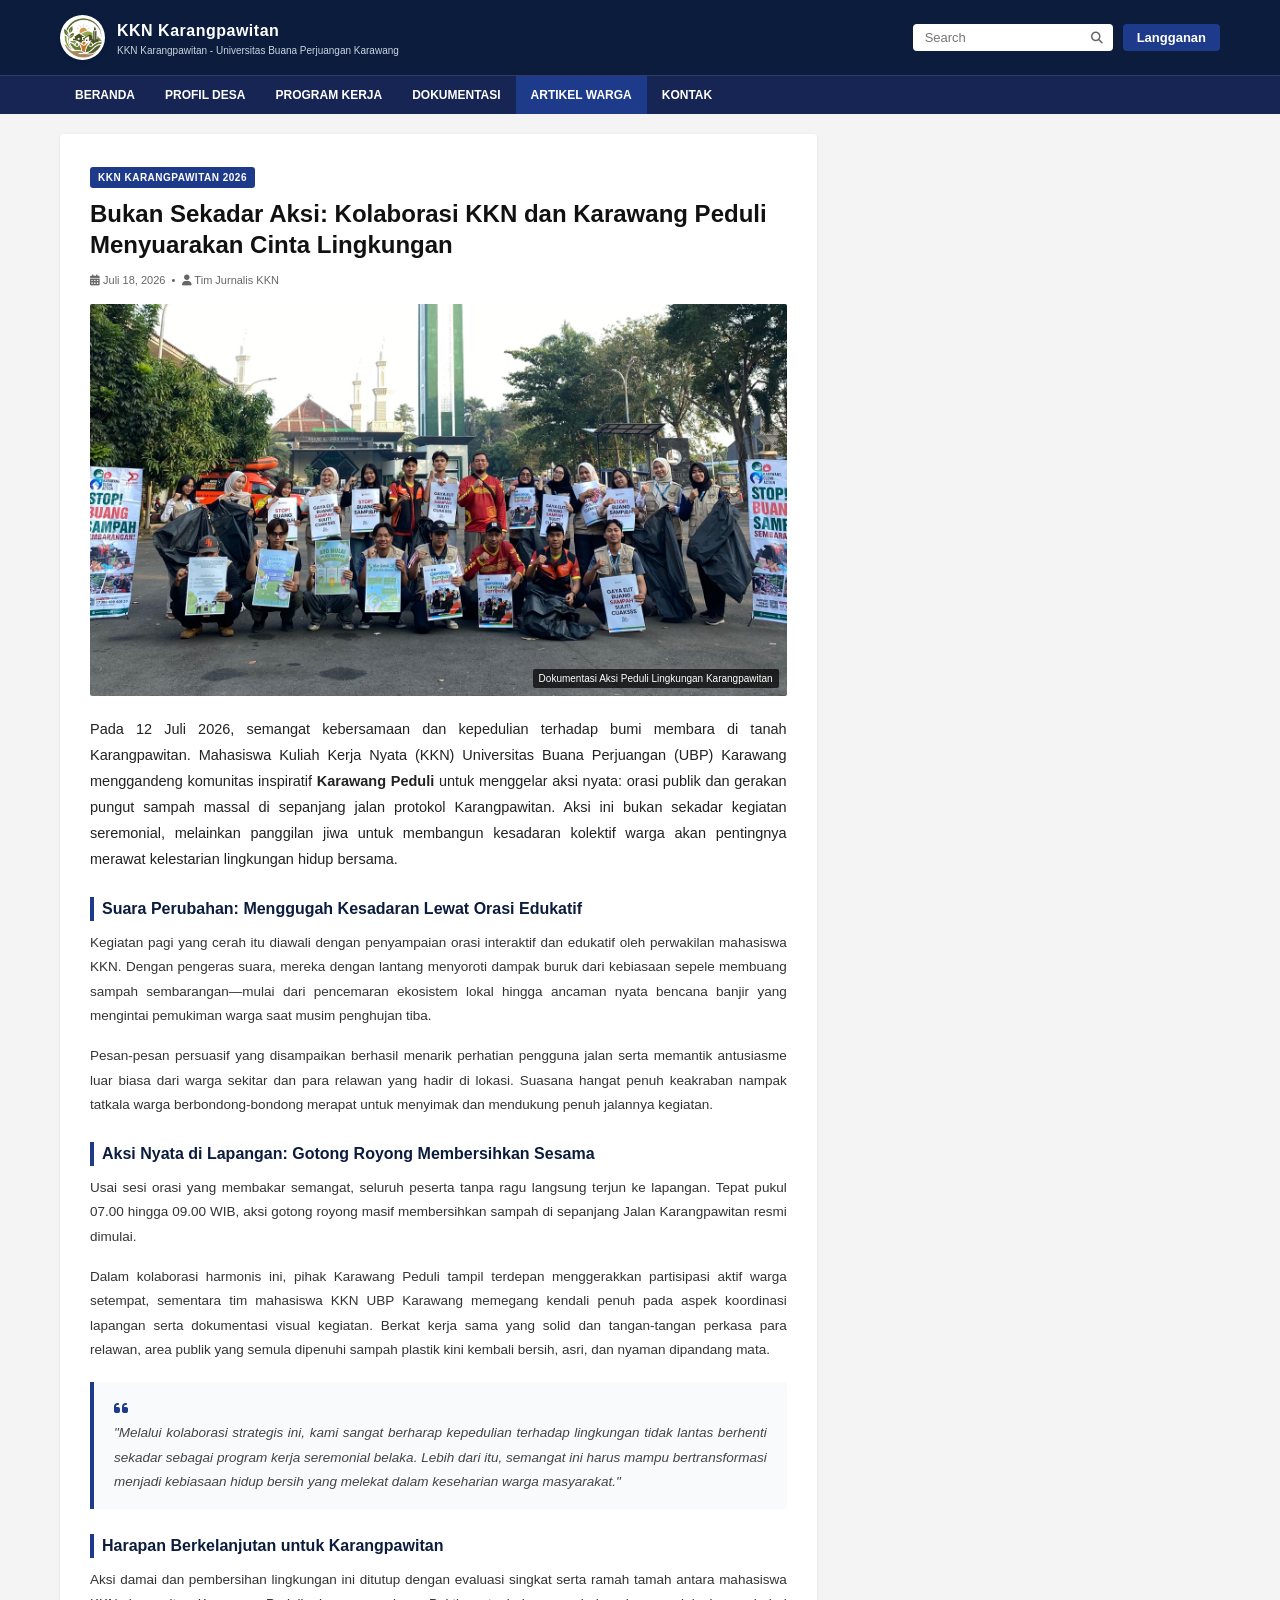
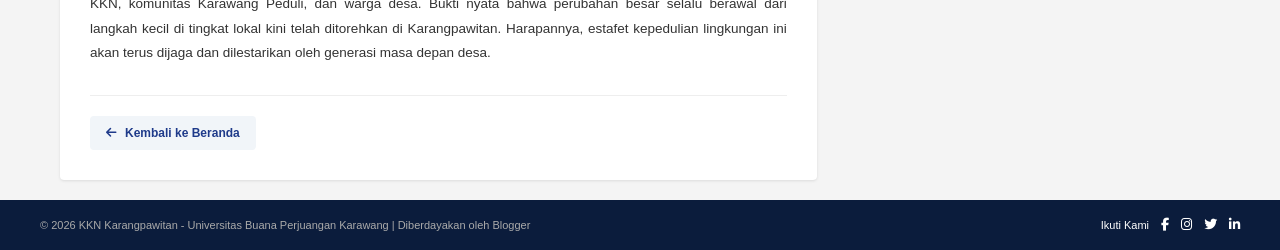
<file: kca.html>
<!DOCTYPE html>
<html lang="id">
<head>
    <meta charset="UTF-8">
    <meta name="viewport" content="width=device-width, initial-scale=1.0">
    <title>Bukan Sekadar Aksi: Kolaborasi KKN dan Karawang Peduli Menyuarakan Cinta Lingkungan - KKN Karangpawitan</title>
    <link rel="stylesheet" href="https://cdnjs.cloudflare.com/ajax/libs/font-awesome/6.4.0/css/all.min.css">
    <!-- Menghubungkan ke file CSS terpisah -->
    <link rel="stylesheet" href="CSS/kca.css">
</head>
<style>
    /* RESET & GLOBAL STYLES */
* {
    margin: 0;
    padding: 0;
    box-sizing: border-box;
    font-family: 'Segoe UI', Tahoma, Geneva, Verdana, sans-serif;
}

body {
    background-color: #f4f4f4;
    color: #333;
    line-height: 1.5;
}

/* HEADER & NAVBAR */
header {
    background-color: #0b1c3c;
    color: white;
}

.header-top {
    max-width: 1200px;
    margin: 0 auto;
    display: flex;
    justify-content: space-between;
    align-items: center;
    padding: 15px 20px;
    flex-wrap: wrap;
    gap: 15px;
}

.logo-area {
    display: flex;
    align-items: center;
    gap: 12px;
}

.logo-area .logo-img {
    width: 45px;
    height: 45px;
    object-fit: contain;
    border-radius: 50%;
    background-color: #fff;
    padding: 2px;
    box-shadow: 0 2px 4px rgba(0, 0, 0, 0.1);
}

.logo-text h1 {
    font-size: 16px;
    font-weight: bold;
    color: #ffffff;
    letter-spacing: 0.5px;
    margin-bottom: 2px;
}

.logo-text p {
    font-size: 10px;
    color: #cbd5e1;
    line-height: 1.2;
}

.search-lang {
    display: flex;
    align-items: center;
    gap: 10px;
    flex-wrap: wrap;
}

.search-box {
    position: relative;
}

.search-box input {
    padding: 6px 30px 6px 12px;
    border-radius: 4px;
    border: none;
    font-size: 13px;
    width: 200px;
    background: #fff;
}

.search-box i {
    position: absolute;
    right: 10px;
    top: 50%;
    transform: translateY(-50%);
    color: #666;
    font-size: 12px;
}

.btn-langganan {
    background-color: #1e3a8a;
    color: white;
    border: none;
    padding: 6px 14px;
    border-radius: 4px;
    font-size: 13px;
    cursor: pointer;
    font-weight: 600;
}

nav {
    background-color: #172554;
    border-top: 1px solid rgba(255, 255, 255, 0.1);
    overflow-x: auto;
}

.nav-links {
    max-width: 1200px;
    margin: 0 auto;
    display: flex;
    list-style: none;
    padding: 0 20px;
    white-space: nowrap;
}

.nav-links li a {
    display: block;
    color: white;
    padding: 10px 15px;
    text-decoration: none;
    font-size: 12px;
    font-weight: 600;
    transition: background 0.3s;
}

.nav-links li.active a, .nav-links li a:hover {
    background-color: #1e3a8a;
}

/* MAIN CONTAINER */
.container {
    max-width: 1200px;
    margin: 20px auto;
    padding: 0 20px;
}

/* MAIN ARTICLE */
.main-article {
    background: white;
    padding: 20px;
    border-radius: 4px;
    box-shadow: 0 1px 3px rgba(0,0,0,0.1);
}

.main-article h2 {
    font-size: 20px;
    color: #111;
    margin-bottom: 8px;
    line-height: 1.3;
}

.article-meta {
    font-size: 11px;
    color: #666;
    margin-bottom: 15px;
}

.article-img-container {
    position: relative;
    margin-bottom: 15px;
}

.article-img-container img {
    width: 100%;
    height: auto;
    max-height: 450px;
    object-fit: cover;
    border-radius: 2px;
    display: block;
}

.img-caption-tag {
    position: absolute;
    bottom: 8px;
    right: 8px;
    background: rgba(0, 0, 0, 0.7);
    color: white;
    font-size: 10px;
    padding: 2px 6px;
    border-radius: 2px;
}

.article-desc-title {
    font-size: 14px;
    font-weight: bold;
    margin-bottom: 8px;
    color: #222;
}

.article-snippet {
    font-size: 12px;
    color: #444;
    line-height: 1.6;
}

/* BOTTOM SECTION */
.bottom-section {
    max-width: 1200px;
    margin: 0 auto 30px auto;
    padding: 0 20px;
}

.bottom-section h3 {
    font-size: 16px;
    margin-bottom: 15px;
    color: #111;
}

.grid-news {
    display: grid;
    grid-template-columns: repeat(5, 1fr);
    gap: 15px;
}

.news-card {
    background: white;
    border-radius: 4px;
    overflow: hidden;
    box-shadow: 0 1px 3px rgba(0,0,0,0.1);
}

.news-card img {
    width: 100%;
    height: 90px;
    object-fit: cover;
    display: block;
}

.news-card-content {
    padding: 10px;
}

.news-card-content h4 {
    font-size: 11px;
    line-height: 1.3;
    color: #222;
}

/* FOOTER */
footer {
    background-color: #0b1c3c;
    color: #aaa;
    padding: 15px 20px;
    font-size: 11px;
}

.footer-content {
    max-width: 1200px;
    margin: 0 auto;
    display: flex;
    justify-content: space-between;
    align-items: center;
    flex-wrap: wrap;
    gap: 10px;
}

.social-icons {
    display: flex;
    gap: 12px;
    align-items: center;
}

.social-icons span {
    color: #fff;
}

.social-icons a {
    color: #fff;
    text-decoration: none;
    font-size: 13px;
}

/* DETAIL PAGE SPECIFIC STYLES */
.detail-container {
    display: grid;
    grid-template-columns: 2fr 1fr;
    gap: 25px;
    align-items: start;
}

.article-detail {
    background: white;
    padding: 30px;
    border-radius: 4px;
    box-shadow: 0 1px 3px rgba(0,0,0,0.1);
}

.article-category-tag {
    display: inline-block;
    background-color: #1e3a8a;
    color: white;
    font-size: 10px;
    font-weight: bold;
    padding: 3px 8px;
    border-radius: 3px;
    margin-bottom: 10px;
    letter-spacing: 0.5px;
}

.article-detail h2 {
    font-size: 24px;
    color: #111;
    margin-bottom: 12px;
}

.article-content-body {
    margin-top: 20px;
}

.article-content-body p {
    font-size: 13.5px;
    color: #333;
    line-height: 1.8;
    margin-bottom: 16px;
    text-align: justify;
}

.article-content-body h3 {
    font-size: 16px;
    color: #0b1c3c;
    margin: 25px 0 10px 0;
    border-left: 4px solid #1e3a8a;
    padding-left: 8px;
}

.lead-paragraph {
    font-size: 14.5px !important;
    font-weight: 500;
    color: #222 !important;
}

.highlight-quote {
    background: #f8fafc;
    border-left: 4px solid #1e3a8a;
    padding: 15px 20px;
    margin: 20px 0;
    border-radius: 0 4px 4px 0;
}

.highlight-quote p {
    font-style: italic;
    color: #444;
    margin: 0 !important;
}

.highlight-quote i {
    color: #1e3a8a;
    font-size: 16px;
    margin-bottom: 5px;
}

.back-to-home {
    margin-top: 30px;
    padding-top: 20px;
    border-top: 1px solid #eee;
}

.btn-back {
    display: inline-flex;
    align-items: center;
    gap: 8px;
    background-color: #f1f5f9;
    color: #1e3a8a;
    padding: 8px 16px;
    border-radius: 4px;
    font-size: 12px;
    font-weight: 600;
    text-decoration: none;
    transition: background 0.3s;
}

.btn-back:hover {
    background-color: #e2e8f0;
}

/* RESPONSIVE BREAKPOINTS */
@media screen and (max-width: 992px) {
    .detail-container {
        grid-template-columns: 1fr;
    }
}

@media screen and (max-width: 600px) {
    .header-top {
        flex-direction: column;
        align-items: flex-start;
    }

    .search-lang {
        width: 100%;
        justify-content: space-between;
    }

    .search-box input {
        width: 100%;
    }
}
</style>
<body>

    <!-- Header & Navigasi -->
    <header>
        <div class="header-top">
            <div class="logo-area">
                <img src="images/logo.png" alt="Logo KKN Karangpawitan" class="logo-img">
                <div class="logo-text">
                    <h1>KKN Karangpawitan</h1>
                    <p>KKN Karangpawitan - Universitas Buana Perjuangan Karawang</p>
                </div>
            </div>
            <div class="search-lang">
                <div class="search-box">
                    <input type="text" placeholder="Search">
                    <i class="fa fa-search"></i>
                </div>
                <button class="btn-langganan">Langganan</button>
            </div>
        </div>
        <nav>
            <ul class="nav-links">
                <li><a href="index.html">BERANDA</a></li>
                <li><a href="#">PROFIL DESA</a></li>
                <li><a href="#">PROGRAM KERJA</a></li>
                <li><a href="#">DOKUMENTASI</a></li>
                <li class="active"><a href="#">ARTIKEL WARGA</a></li>
                <li><a href="#">KONTAK</a></li>
            </ul>
        </nav>
    </header>

    <!-- Konten Utama Halaman Detail Artikel -->
    <div class="container detail-container">
        <!-- Kolom Kiri: Artikel Lengkap -->
        <article class="main-article article-detail">
            <div class="article-category-tag">KKN KARANGPAWITAN 2026</div>
            <h2>Bukan Sekadar Aksi: Kolaborasi KKN dan Karawang Peduli Menyuarakan Cinta Lingkungan</h2>
            
            <div class="article-meta">
                <i class="fa fa-calendar-alt"></i> Juli 18, 2026 &nbsp;&bull;&nbsp; <i class="fa fa-user"></i> Tim Jurnalis KKN
            </div>

            <div class="article-img-container">
                <img src="images/IMG_2095.jpg" alt="Aksi Kolaborasi KKN Karangpawitan dan Karawang Peduli">
                <div class="img-caption-tag">Dokumentasi Aksi Peduli Lingkungan Karangpawitan</div>
            </div>

            <div class="article-content-body">
                <p class="lead-paragraph">
                    Pada 12 Juli 2026, semangat kebersamaan dan kepedulian terhadap bumi membara di tanah Karangpawitan. Mahasiswa Kuliah Kerja Nyata (KKN) Universitas Buana Perjuangan (UBP) Karawang menggandeng komunitas inspiratif <strong>Karawang Peduli</strong> untuk menggelar aksi nyata: orasi publik dan gerakan pungut sampah massal di sepanjang jalan protokol Karangpawitan. Aksi ini bukan sekadar kegiatan seremonial, melainkan panggilan jiwa untuk membangun kesadaran kolektif warga akan pentingnya merawat kelestarian lingkungan hidup bersama.
                </p>

                <h3>Suara Perubahan: Menggugah Kesadaran Lewat Orasi Edukatif</h3>
                <p>
                    Kegiatan pagi yang cerah itu diawali dengan penyampaian orasi interaktif dan edukatif oleh perwakilan mahasiswa KKN. Dengan pengeras suara, mereka dengan lantang menyoroti dampak buruk dari kebiasaan sepele membuang sampah sembarangan—mulai dari pencemaran ekosistem lokal hingga ancaman nyata bencana banjir yang mengintai pemukiman warga saat musim penghujan tiba.
                </p>
                <p>
                    Pesan-pesan persuasif yang disampaikan berhasil menarik perhatian pengguna jalan serta memantik antusiasme luar biasa dari warga sekitar dan para relawan yang hadir di lokasi. Suasana hangat penuh keakraban nampak tatkala warga berbondong-bondong merapat untuk menyimak dan mendukung penuh jalannya kegiatan.
                </p>

                <h3>Aksi Nyata di Lapangan: Gotong Royong Membersihkan Sesama</h3>
                <p>
                    Usai sesi orasi yang membakar semangat, seluruh peserta tanpa ragu langsung terjun ke lapangan. Tepat pukul 07.00 hingga 09.00 WIB, aksi gotong royong masif membersihkan sampah di sepanjang Jalan Karangpawitan resmi dimulai. 
                </p>
                <p>
                    Dalam kolaborasi harmonis ini, pihak Karawang Peduli tampil terdepan menggerakkan partisipasi aktif warga setempat, sementara tim mahasiswa KKN UBP Karawang memegang kendali penuh pada aspek koordinasi lapangan serta dokumentasi visual kegiatan. Berkat kerja sama yang solid dan tangan-tangan perkasa para relawan, area publik yang semula dipenuhi sampah plastik kini kembali bersih, asri, dan nyaman dipandang mata.
                </p>

                <div class="highlight-quote">
                    <i class="fa fa-quote-left"></i>
                    <p>"Melalui kolaborasi strategis ini, kami sangat berharap kepedulian terhadap lingkungan tidak lantas berhenti sekadar sebagai program kerja seremonial belaka. Lebih dari itu, semangat ini harus mampu bertransformasi menjadi kebiasaan hidup bersih yang melekat dalam keseharian warga masyarakat."</p>
                </div>

                <h3>Harapan Berkelanjutan untuk Karangpawitan</h3>
                <p>
                    Aksi damai dan pembersihan lingkungan ini ditutup dengan evaluasi singkat serta ramah tamah antara mahasiswa KKN, komunitas Karawang Peduli, dan warga desa. Bukti nyata bahwa perubahan besar selalu berawal dari langkah kecil di tingkat lokal kini telah ditorehkan di Karangpawitan. Harapannya, estafet kepedulian lingkungan ini akan terus dijaga dan dilestarikan oleh generasi masa depan desa.
                </p>
            </div>

            <!-- Tombol Kembali -->
            <div class="back-to-home">
                <a href="index.html" class="btn-back"><i class="fa fa-arrow-left"></i> Kembali ke Beranda</a>
            </div>
        </article>
    </div>

    <!-- Footer -->
    <footer>
        <div class="footer-content">
            <div>&copy; 2026 KKN Karangpawitan - Universitas Buana Perjuangan Karawang | Diberdayakan oleh Blogger</div>
            <div class="social-icons">
                <span>Ikuti Kami</span>
                <a href="#"><i class="fab fa-facebook-f"></i></a>
                <a href="#"><i class="fab fa-instagram"></i></a>
                <a href="#"><i class="fab fa-twitter"></i></a>
                <a href="#"><i class="fab fa-linkedin-in"></i></a>
            </div>
        </div>
    </footer>

</body>
    </html>
</file>
<file: CSS/kca.css>
/* DETAIL PAGE SPECIFIC STYLES */
.detail-container {
    display: grid;
    grid-template-columns: 2fr 1fr;
    gap: 25px;
    align-items: start;
}

.article-detail {
    background: white;
    padding: 30px;
    border-radius: 4px;
    box-shadow: 0 1px 3px rgba(0,0,0,0.1);
}

.article-category-tag {
    display: inline-block;
    background-color: #1e3a8a;
    color: white;
    font-size: 10px;
    font-weight: bold;
    padding: 3px 8px;
    border-radius: 3px;
    margin-bottom: 10px;
    letter-spacing: 0.5px;
}

.article-detail h2 {
    font-size: 24px;
    color: #111;
    margin-bottom: 12px;
}

.article-content-body {
    margin-top: 20px;
}

.article-content-body p {
    font-size: 13.5px;
    color: #333;
    line-height: 1.8;
    margin-bottom: 16px;
    text-align: justify;
}

.article-content-body h3 {
    font-size: 16px;
    color: #0b1c3c;
    margin: 25px 0 10px 0;
    border-left: 4px solid #1e3a8a;
    padding-left: 8px;
}

.lead-paragraph {
    font-size: 14.5px !important;
    font-weight: 500;
    color: #222 !important;
}

.highlight-quote {
    background: #f8fafc;
    border-left: 4px solid #1e3a8a;
    padding: 15px 20px;
    margin: 20px 0;
    border-radius: 0 4px 4px 0;
}

.highlight-quote p {
    font-style: italic;
    color: #444;
    margin: 0 !important;
}

.highlight-quote i {
    color: #1e3a8a;
    font-size: 16px;
    margin-bottom: 5px;
}

.back-to-home {
    margin-top: 30px;
    padding-top: 20px;
    border-top: 1px solid #eee;
}

.btn-back {
    display: inline-flex;
    align-items: center;
    gap: 8px;
    background-color: #f1f5f9;
    color: #1e3a8a;
    padding: 8px 16px;
    border-radius: 4px;
    font-size: 12px;
    font-weight: 600;
    text-decoration: none;
    transition: background 0.3s;
}

.btn-back:hover {
    background-color: #e2e8f0;
}

/* BLOGGER STYLE SIDEBAR */
.sidebar-blogger {
    display: flex;
    flex-direction: column;
    gap: 20px;
}

.widget-box {
    background: white;
    padding: 20px;
    border-radius: 4px;
    box-shadow: 0 1px 3px rgba(0,0,0,0.1);
}

.widget-box h3 {
    font-size: 14px;
    font-weight: bold;
    color: #0b1c3c;
    border-bottom: 2px solid #1e3a8a;
    padding-bottom: 8px;
    margin-bottom: 15px;
    text-transform: uppercase;
    letter-spacing: 0.5px;
}

.widget-content {
    font-size: 12px;
}

.profile-widget {
    display: flex;
    align-items: center;
    gap: 12px;
}

.profile-avatar {
    font-size: 32px;
    color: #666;
}

.profile-link, .report-link {
    color: #1e3a8a;
    text-decoration: none;
    font-weight: 600;
}

.profile-link:hover, .report-link:hover {
    text-decoration: underline;
}

.widget-list {
    list-style: none;
}

.widget-list li {
    margin-bottom: 8px;
}

.widget-list li a {
    color: #444;
    text-decoration: none;
    font-size: 12px;
    display: flex;
    align-items: center;
    gap: 6px;
    transition: color 0.2s;
}

.widget-list li a:hover {
    color: #1e3a8a;
}

/* Responsive Breakpoint untuk Tampilan HP */
@media screen and (max-width: 992px) {
    .detail-container {
        grid-template-columns: 1fr;
    }
}
</file>
